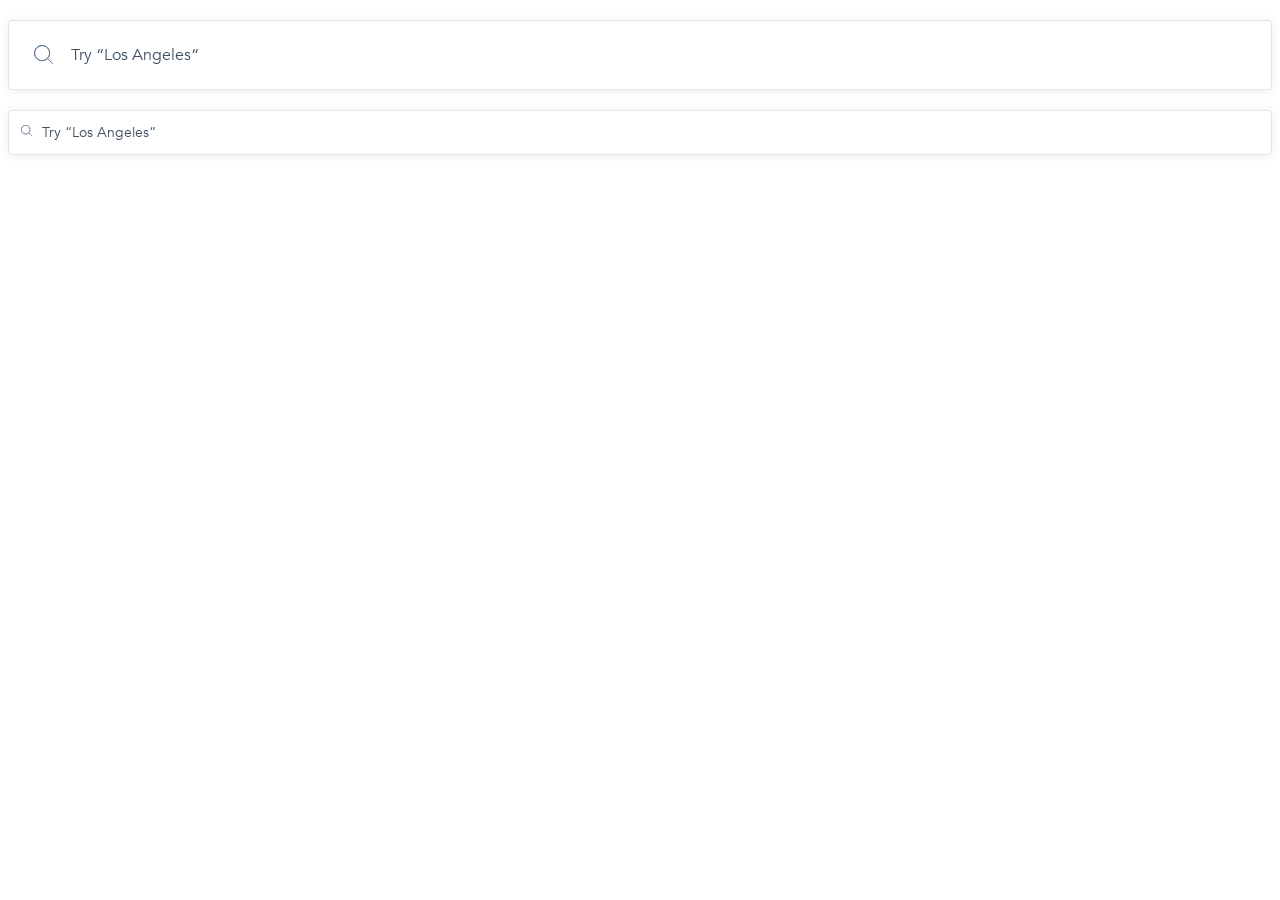
<file: index.html>
<!doctype html><html lang="en"><head><meta charset="utf-8"><meta name="viewport" content="width=device-width, user-scalable=no, initial-scale=1.0, maximum-scale=1.0, minimum-scale=1.0"><meta http-equiv="X-UA-Compatible" content="ie=edge"><title>Document</title><link rel="stylesheet" href="index.d887bcea.css"></head><body> <form action="#" method="get" data-qa="big"> <label class="form-field"> <div class="form-field__img"></div> <input name="big-search" class="form-field__input" type="text" data-qa="keypress" placeholder="Try “Los Angeles“"> </label> </form> <form action="#" method="get" data-qa="small"> <label class="form-field form-field--small"> <div class="form-field__img form-field__img--small"></div> <input name="small-search" class="form-field__input form-field__input--small" type="text" placeholder="Try “Los Angeles“"> </label> </form> </body></html>
</file>
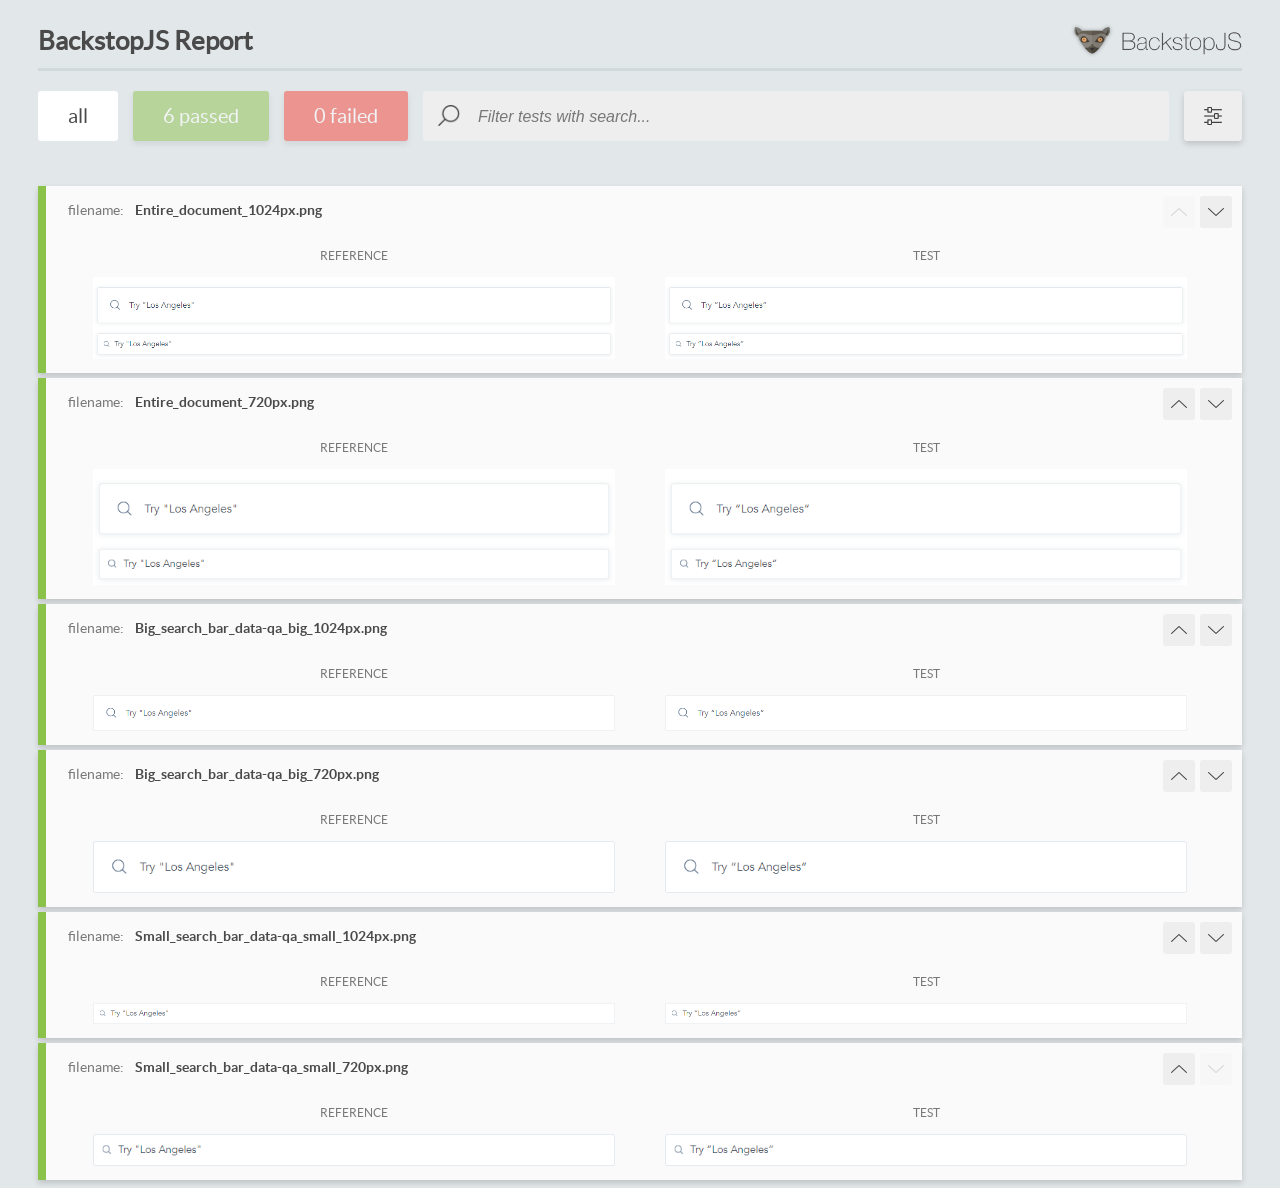
<file: report/html_report/index.html>
<!DOCTYPE html>
<html>
  <head>
    <meta charset="utf-8">
    <!-- Disable Cache -->
    <meta http-equiv="Cache-Control" content="no-cache, no-store, must-revalidate">
    <meta http-equiv="Pragma" content="no-cache">
    <meta http-equiv="Expires" content="0">

    <title>BackstopJS Report</title>

    <style>
      @font-face {
          font-family: 'latoregular';
          src: url('./assets/fonts/lato-regular-webfont.woff2') format('woff2'),
              url('./assets/fonts/lato-regular-webfont.woff') format('woff');
          font-weight: 400;
          font-style: normal;
      }
      @font-face {
          font-family: 'latobold';
          src: url('./assets/fonts/lato-bold-webfont.woff2') format('woff2'),
              url('./assets/fonts/lato-bold-webfont.woff') format('woff');
          font-weight: 700;
          font-style: normal;
      }

      .ReactModal__Body--open {
          overflow: hidden;
      }
      .ReactModal__Body--open .header {
        display: none;
      }

    </style>
  </head>
  <body style="background-color: #E2E7EA">
    <div id="root">

    </div>
    <script>
      function report (report) { // eslint-disable-line no-unused-vars
        window.tests = report;
      }
    </script>
    <script src="config.js"></script>
    <script src="index_bundle.js"></script>
  </body>
</html>
</file>
<file: index.d887bcea.css>
@font-face{font-family:Avenir;src:url(Avenir-Book.657c3568.ttf)format("truetype");font-weight:300;font-style:normal;font-display:swap}@font-face{font-family:Avenir;src:url(Avenir-Heavy.01d9ab74.ttf)format("truetype");font-weight:900;font-style:normal;font-display:swap}body{font-family:Avenir,sans-serif}.form-field{width:100%;margin-top:20px;display:block;position:relative}.form-field__img{background-image:url(Search.ccd3c07b.svg);background-size:cover;width:19px;height:19px;position:absolute;top:25px;left:26px}.form-field__input{box-sizing:border-box;border:1px solid var(--color-border);box-shadow:0 1px 8px 0 var(--color-shadow);color:var(--color-text);border-radius:4px;width:100%;padding:25px 62px;font-family:Avenir,sans-serif;font-size:16px;font-weight:300;line-height:114%}.form-field__input::placeholder{color:var(--color-text);font-family:Avenir,sans-serif;font-weight:300}.form-field__input:hover{box-shadow:0 4px 4px 0 var(--color-shadow-hover-focus)}.form-field__input:focus{box-shadow:0 4px 4px 0 var(--color-shadow-hover-focus);background:linear-gradient(180deg,var(--color-bg-focus-start)0%,var(--color-bg-focus-end)100%);outline:none;font-weight:900}.form-field--small{width:100%}.form-field__input--small{padding:12px 33px;font-size:14px;line-height:normal}.form-field__input--small:hover{box-shadow:0 3px 8px 0 var(--color-shadow-small-hover)}.form-field__input--small:focus{background:linear-gradient(180deg,var(--color-bg-focus-start)0%,var(--color-bg-focus-end)100%);outline:none;font-weight:900}.form-field__img--small{width:11px;height:11px;top:15px;left:13px}:root{--color-text:#3d4e61;--color-border:#e1e7ed;--color-shadow:#3d4e611a;--color-shadow-hover-focus:#00000040;--color-bg-focus-start:#fff;--color-bg-focus-end:#f6f6f7;--color-shadow-small-hover:#3d4e6133}
/*# sourceMappingURL=index.d887bcea.css.map */
</file>
